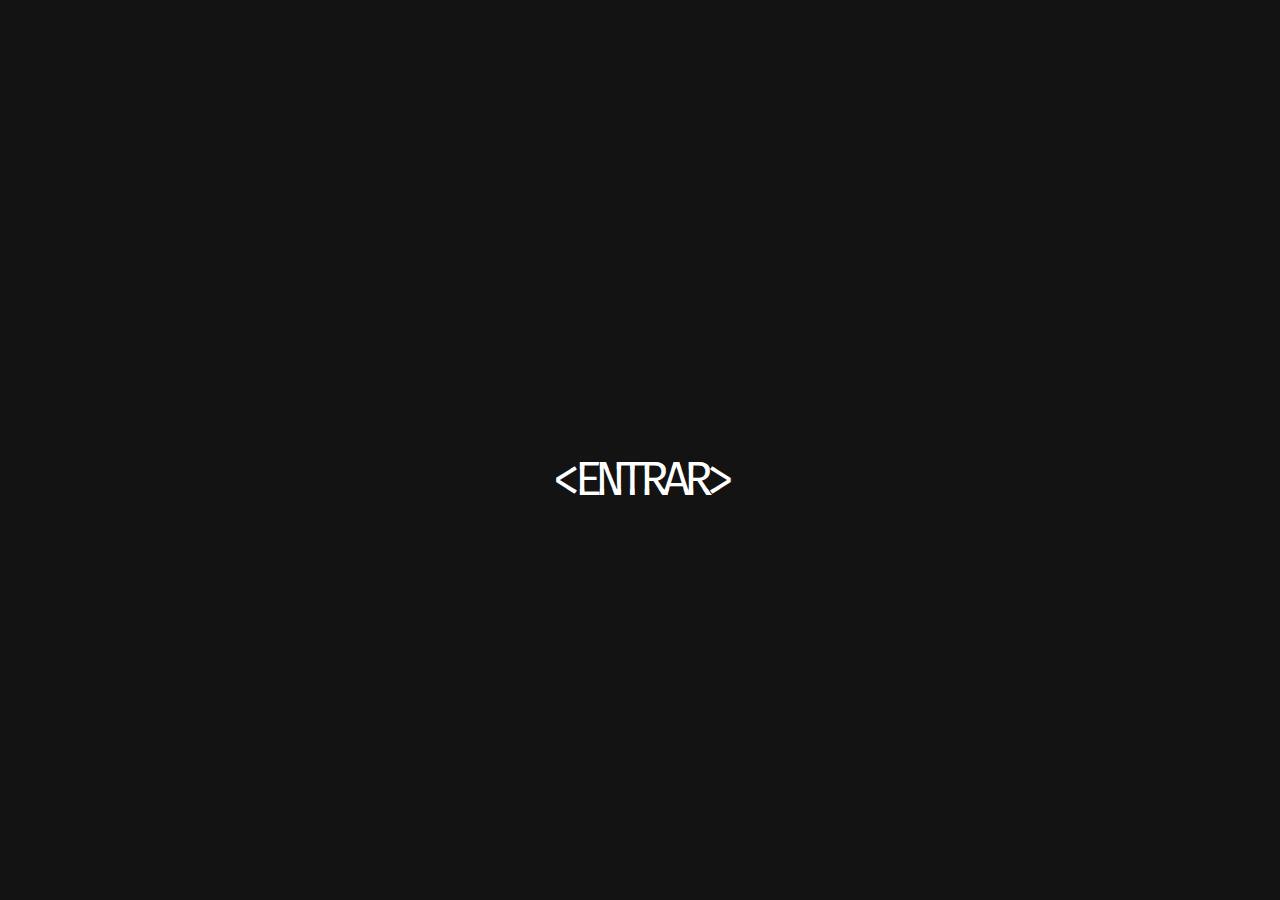
<file: index.html>
<!DOCTYPE html>
<html>
<head>
	<meta name="viewport" content="width=device-width, initial-scale=1">
	<link rel="stylesheet" type="text/css" href="enter.css">
	<title>👤</title>
</head>
<body>
	<div title="<ENTRAR>"><a href="main.html">&ltENTRAR&gt</a></div>
</body>
</html>
</file>
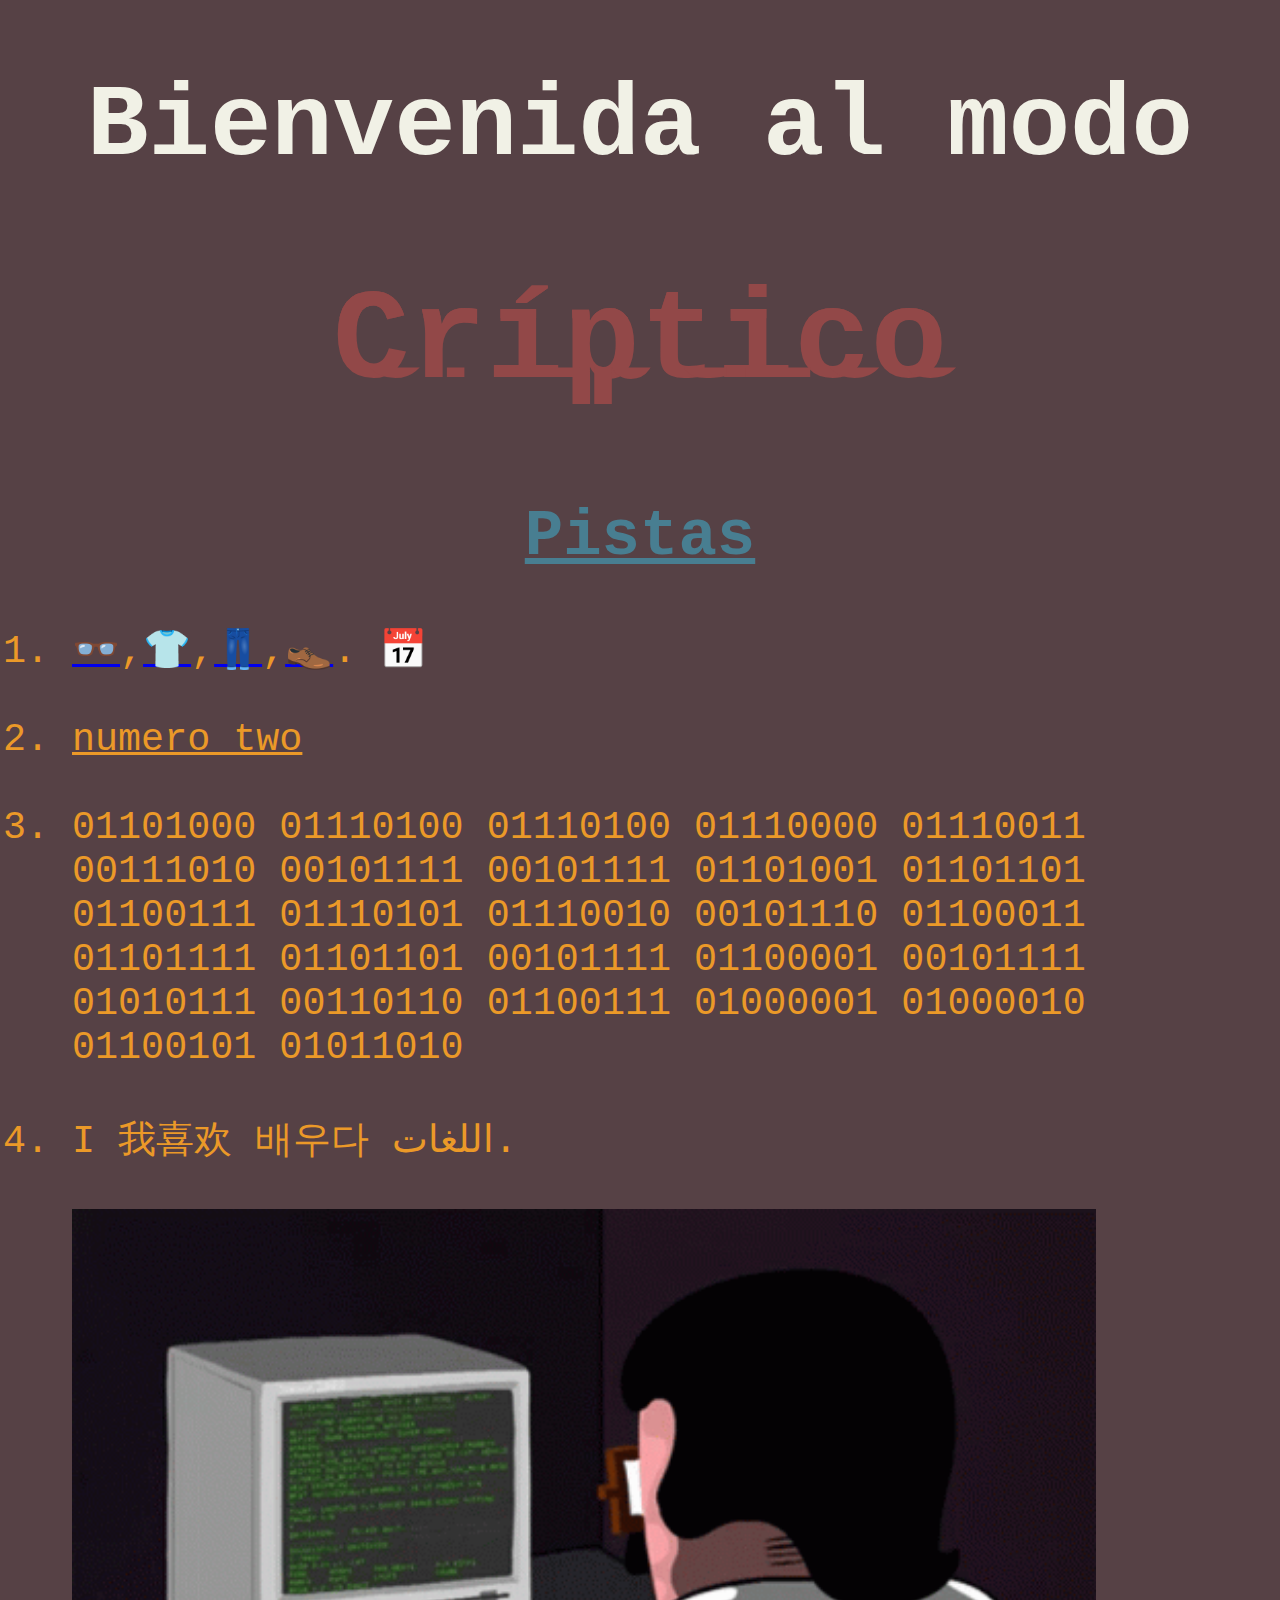
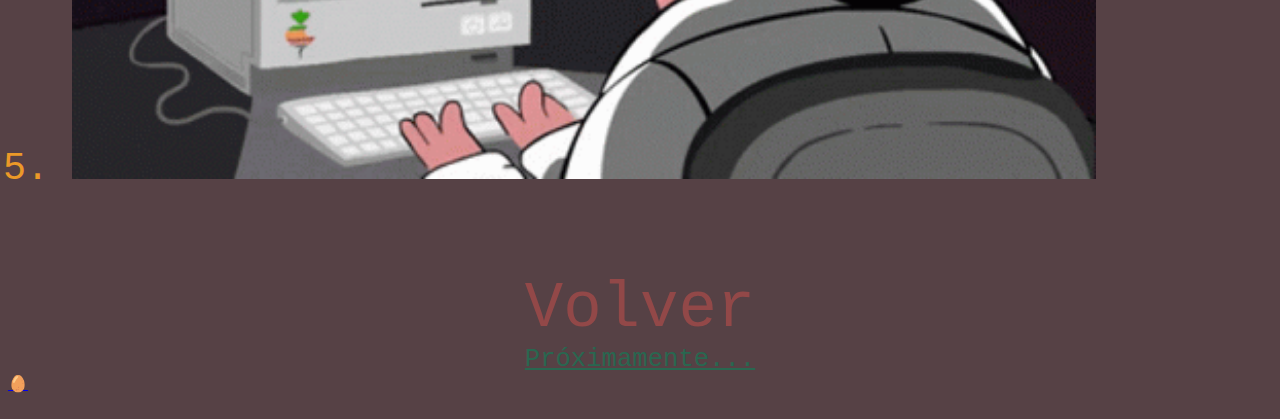
<file: cryptic.html>
<!DOCTYPE html>
<html>
<head>
	<meta charset="utf-8">
	<meta name="viewport" content="width=device-width, initial-scale=1">
	<link rel="stylesheet" type="text/css" href="cryptic.css">
	<title>🕶</title>
</head>
<body>
	<h1>Bienvenida al modo</h1>
	<h1 id='glitch-text' title="Críptico">Críptico</h1>
	<h2>Pistas</h2>
	<ol>

		<li>
			<a href="https://images1.pixlis.com/background-image-horizontal-lines-and-stripes-seamless-tileable-black-red-22homp.png" target="_blank">👓</a>,<a href="https://www.kaindl.com/fileadmin/_processed_/d/8/csm_2162_PE_Dekorbild_0ec3e17e00.jpg" target="_blank">👕</a>,<a href="https://lh3.googleusercontent.com/proxy/wA6l9pUoT6N5_2PlOSffLcxZrLsvSeHxIBHkbT0YKhaZZrCzAQfAeuJOVxknr2BZOGbvxtHhWk21OZmt4qg8iUjX34qTksNnDjoTy0qNpbiht42SoqnFaI-EYwgiMqFzqogwNsBPn9EU26dVzE_DZluUfmPz73AOVNqOKy6M9a2rIr11gQ" target="_blank">👖</a>,<a href="https://media.istockphoto.com/photos/deep-leather-texture-in-exciting-color-dark-brown-leather-background-picture-id1062419990?k=20&m=1062419990&s=170667a&w=0&h=yZARMYCcTaqJsIX_lEoSxY72GSmXsfnRPFzNwf7FCMo=" target="_blank">👞</a>. 📅
		</li>
		<br>
		<li>
			<a class="clue-link" href="https://puzzel.org/en/jigsaw/play?p=-MrQVo8mRIj3cFWjqwyo" target="_blank">numero two</a>
		</li>
		<br>
		<li>
			01101000 01110100 01110100 01110000 01110011 00111010 00101111 00101111 01101001 01101101 01100111 01110101 01110010 00101110 01100011 01101111 01101101 00101111 01100001 00101111 01010111 00110110 01100111 01000001 01000010 01100101 01011010
		</li>
		<br>
		<li>
			I 我喜欢 배우다 اللغات. 
		</li>
		<br>
		<li>
			<img id='clue-gif' src="src/coding.gif" title="No supe cómo más poner que me gusta la computación... Espero que veas esto desde una pc y puedas leer esto">
		</li>
		<br>

	</ol>
	<center>
		<a id='volver' onclick="history.back()">Volver</a>
		<br>
		<a id="tba" href="waymore.html">Próximamente...</a>
	</center>

	<a href="https://youtu.be/dQw4w9WgXcQ" target="_blank">🥚</a>
</body>
</html>
</file>
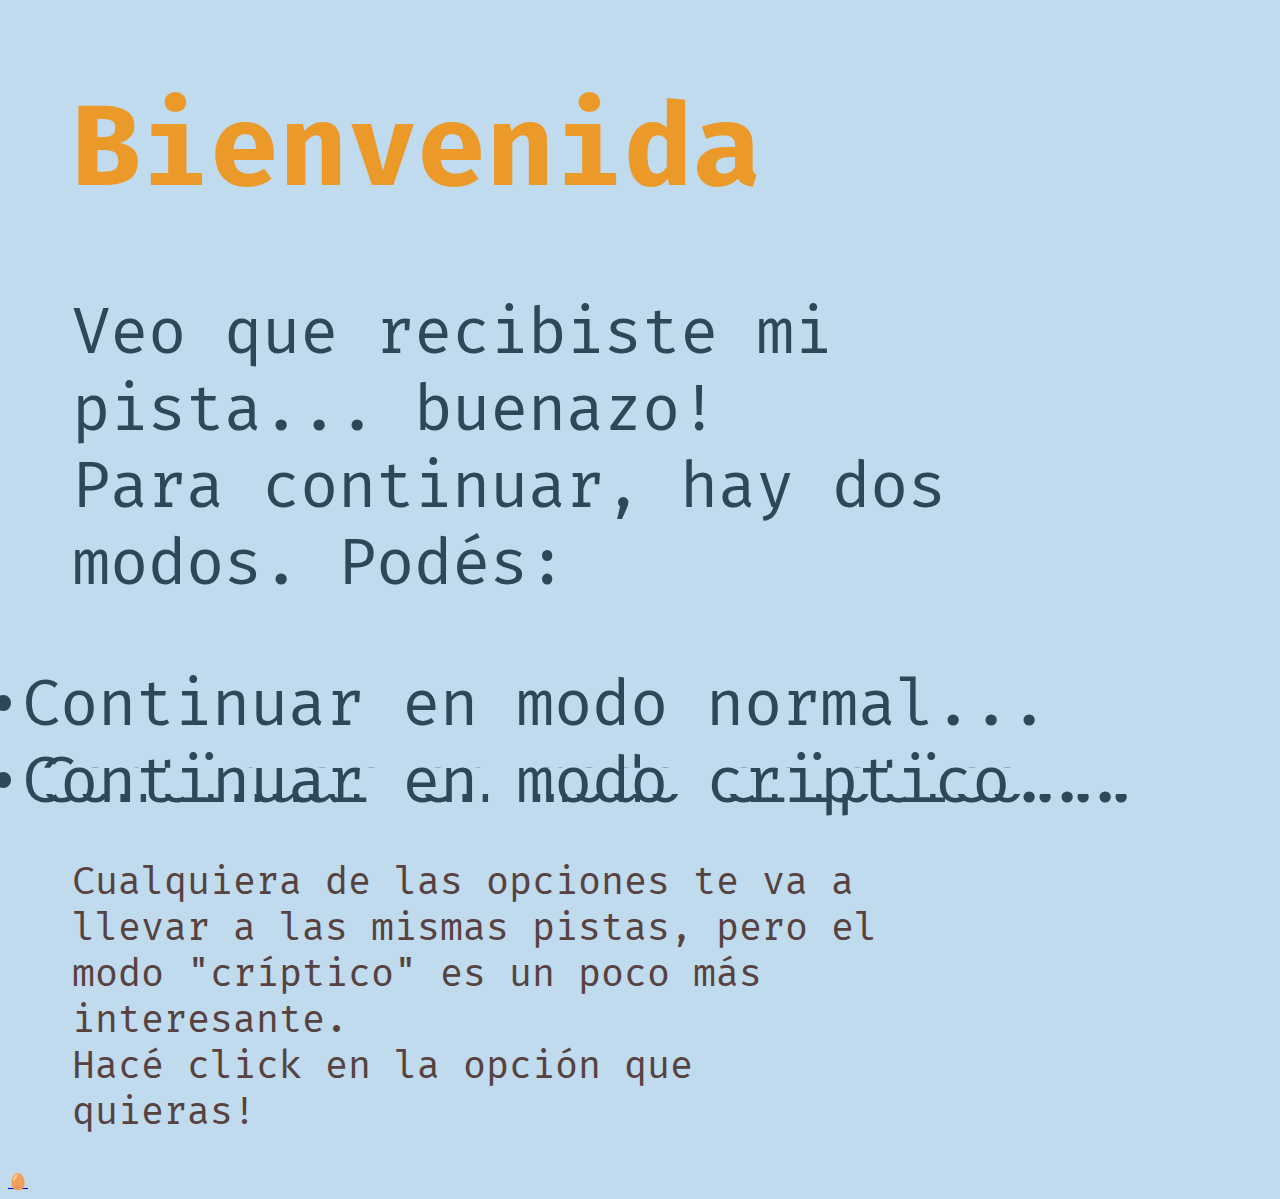
<file: main.html>
<!doctype html>

<html>

	<head>

		<meta name="viewport" content="width=device-width, initial-scale=1">
		<title>👥</title>
		<link rel="stylesheet" type="text/css" href="style.css">

	</head>

	<body>

		<div id='content-wrapper'>
			<h1>Bienvenida</h1>
			<p >Veo que recibiste mi pista... buenazo!
			Para continuar, hay dos modos. Podés:</p>
			<ul>
				<li>&#8226<a href="normal.html" id="normal-link">Continuar en  modo normal...</a></li>
				<li id='gltch'>&#8226<a href="cryptic.html" id='glitch-text' title="&#8226Continuar en modo criptico...">Continuar en modo criptico...</a></li>
			</ul>
			<p id='explanation'>Cualquiera de las opciones te va a llevar a las mismas pistas, pero el modo "críptico" es un poco más interesante.
			Hacé click en la opción que quieras!</p>
		</div>

		<a href="https://youtu.be/dQw4w9WgXcQ" target="_blank">🥚</a>

	</body>

</html>
</file>
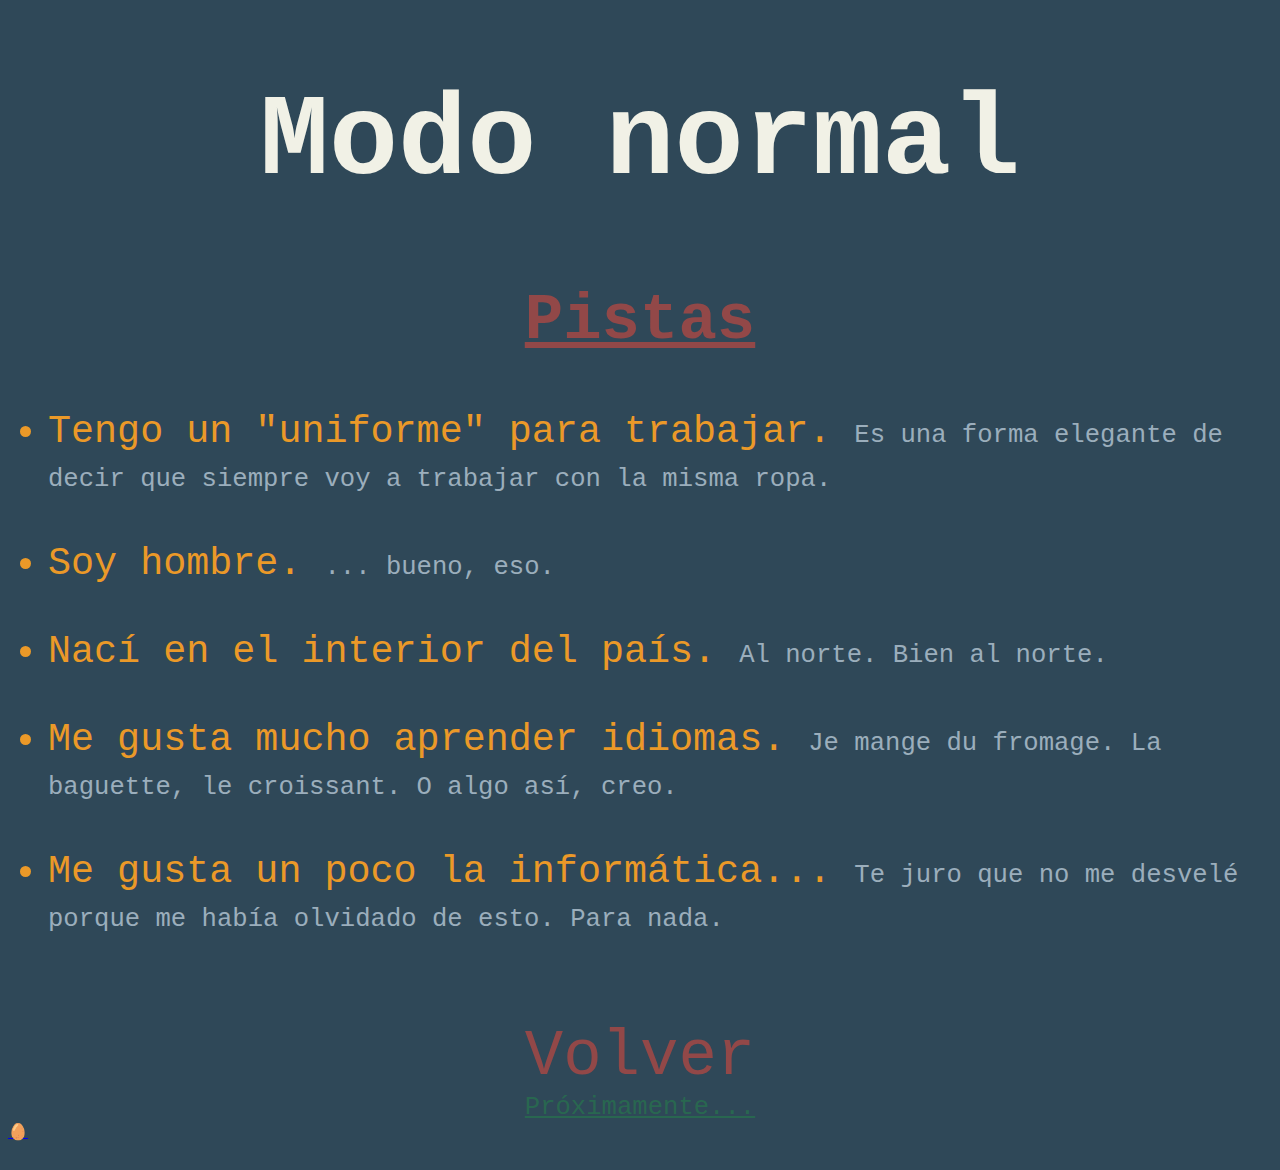
<file: normal.html>
<!DOCTYPE html>
<html>
<head>
	<meta charset="utf-8">
	<meta name="viewport" content="width=device-width, initial-scale=1">
	<link rel="stylesheet" type="text/css" href="normal.css">
	<title>👓</title>
</head>
<body>
	<h1>Modo normal</h1>
	<h2>Pistas</h2>
	<ul class="clue-list">

		<li>
			Tengo un "uniforme" para trabajar.
			<span class="pista-exp">Es una forma elegante de decir que siempre voy a trabajar con la misma ropa.</span>
		</li>
		<br>
		<li>
			Soy hombre.
			<span class="pista-exp">... bueno, eso.</span>
		</li>
		<br>
		<li>
			Nací en el interior del país.
			<span class="pista-exp">Al norte. Bien al norte.</span>
		</li>
		<br>
		<li>
			Me gusta mucho aprender idiomas.
			<span class="pista-exp">Je mange du fromage. La baguette, le croissant. O algo así, creo.</span>
		</li>
		<br>
		<li>
			Me gusta un poco la informática...
			<span class="pista-exp">Te juro que no me desvelé porque me había olvidado de esto. Para nada.</span>
		</li>
		<br>

	</ul>
	<center>
		<a id='volver' onclick="history.back()">Volver</a>
		<br>
		<a id="tba" href="waymore.html">Próximamente...</a>
	</center>

	<a href="https://youtu.be/dQw4w9WgXcQ" target="_blank">🥚</a>
</body>
</html>
</file>
<file: enter.css>
@import url('https://fonts.googleapis.com/css?family=Fira+Mono:400');

body{ 
  display: flex;
  width: 100%;
  height: 100%;
  align-items: center;
  justify-content: center;
  margin: 0;
  background: #131313;
  color: #fff;
  font-size: 3em;
  font-family: 'Fira Mono', monospace;
  letter-spacing: -7px;
}

a{
  color: inherit;
  text-decoration: inherit;
}

div{
  position: absolute;
  top: 50%;
  bottom: 50%;
  animation: glitch 1s linear infinite;
}

@keyframes glitch{
  2%,64%{
    transform: translate(2px,0) skew(0deg);
  }
  4%,60%{
    transform: translate(-2px,0) skew(0deg);
  }
  62%{
    transform: translate(0,0) skew(5deg); 
  }
}

div:before,
div:after{
  content: attr(title);
  position: absolute;
  left: 0;
}

div:before{
  animation: glitchTop 1s linear infinite;
  clip-path: polygon(0 0, 100% 0, 100% 33%, 0 33%);
  -webkit-clip-path: polygon(0 0, 100% 0, 100% 33%, 0 33%);
}

@keyframes glitchTop{
  2%,64%{
    transform: translate(2px,-2px);
  }
  4%,60%{
    transform: translate(-2px,2px);
  }
  62%{
    transform: translate(13px,-1px) skew(-13deg); 
  }
}

div:after{
  animation: glitchBotom 1.5s linear infinite;
  clip-path: polygon(0 67%, 100% 67%, 100% 100%, 0 100%);
  -webkit-clip-path: polygon(0 67%, 100% 67%, 100% 100%, 0 100%);
}

@keyframes glitchBotom{
  2%,64%{
    transform: translate(-2px,0);
  }
  4%,60%{
    transform: translate(-2px,0);
  }
  62%{
    transform: translate(-22px,5px) skew(21deg); 
  }
}
</file>
<file: cryptic.css>
body{
	background-color: #564145;
	font-family: 'Fira Mono', monospace;
	color: #924848;
}
h1{
	justify-content: center;
	font-size: 8vw;
	text-align: center;
	color: #F1F1E6;
}
h2{
	color: #487E91;
	align-content: left;
	white-space: pre-line;
	font-size: 5vw;
	text-align: center;
	text-decoration: underline;
}
ol{
	padding-left: 5vw;
	color: #EB9928;
	font-size: 3vw;
}
.clue-link{
	color: inherit;
}
.clue-link:hover{
	color: white;
}
@keyframes glitch-animation{
	2%,64%{
    	transform: translate(1px,0) skew(0deg);
  	}
	4%,60%{
		transform: translate(-1px,0) skew(0deg);
	}
	62%{
    	transform: translate(0,0) skew(5deg); 
  	}
}

#glitch-text{
	font-size: 10vw;
	color: inherit;
  	text-decoration: inherit;
  	transition: color 0.1s ease-in;
}
#glitch-text:focus, #glitch-text:hover{
	color: red;
}
#glitch-text:before,
#glitch-text:after{
  content: attr(title);
  position: absolute;
}
#glitch-text:after{
	left: 27.7%;
}

#glitch-text:before{
  	animation: glitchTop 1s linear infinite;
  	clip-path: polygon(0 0, 100% 0, 100% 33%, 0 33%);
  	-webkit-clip-path: polygon(0 0, 100% 0, 100% 33%, 0 33%);
}
@keyframes glitchTop{
  	2%,64%{
    	transform: translate(1px,-1px);
  	}
  	4%,60%{
    	transform: translate(-1px,1px);
  	}
  	62%{
    	transform: translate(6px,-1px) skew(-13deg); 
  	}
}

#glitch-text:after{
  	animation: glitchBotom 1.5s linear infinite;
  	clip-path: polygon(0 67%, 100% 67%, 100% 100%, 0 100%);
  	-webkit-clip-path: polygon(0 67%, 100% 67%, 100% 100%, 0 100%);
}
@keyframes glitchBotom{
  	2%,64%{
    	transform: translate(-1px,0);
  	}
  	4%,60%{
    	transform: translate(-1px,0);
  	}
  	62%{
    	transform: translate(-11px,3px) skew(21deg); 
  	}
}

#clue-gif{
	width: 80vw;
}

#volver{
	cursor: pointer;
	font-size: 5vw;	
}
#volver:hover, #volver:focus{
	color: #487E91;
}
a#tba{
	color: #296750;
	font-size: 2vw;
}
a#tba:hover, a#tba:focus{
	color: #8B4A48;
}
</file>
<file: style.css>
@import url('https://fonts.googleapis.com/css?family=Fira+Mono:400');

body{
  font-family: 'Fira Mono', monospace;
	background-color: #C0DAEE;
	color: #2F4858;
}

#content-wrapper{
	padding: 0 5vw;
	width: 80vw;
}
h1{
	justify-content: center;
	font-size: 9vw;
	text-align: left;
	color: #EB9928;
}
p{
	align-content: left;
	white-space: pre-line;
	font-size: 5vw;
}
ul{
	margin-left: -10vw;
}
li{
	text-align: left;
	display: table-row;
	white-space: nowrap;
	font-size: 5vw;
}
#normal-link{
	color: inherit;
	text-decoration: inherit;
}
#normal-link:focus, #normal-link:hover{
	color: #487E91;
}

#explanation{
	justify-content: center;
	width: 80%;
	font-size: 3vw;
	color: #574240;
}
#gltch{
	animation: glitch-animation 1s linear infinite;	
}
@keyframes glitch-animation{
	2%,64%{
    	transform: translate(1px,0) skew(0deg);
  	}
	4%,60%{
		transform: translate(-1px,0) skew(0deg);
	}
	62%{
    	transform: translate(0,0) skew(5deg); 
  	}
}

#glitch-text{
	color: inherit;
  	text-decoration: inherit;
}
#glitch-text:focus, #glitch-text:hover{
	color: red;
}
#glitch-text:before,
#glitch-text:after{
  content: attr(title);
  position: absolute;
  left: 0;
}

#glitch-text:before{
  	animation: glitchTop 1s linear infinite;
  	clip-path: polygon(0 0, 100% 0, 100% 33%, 0 33%);
  	-webkit-clip-path: polygon(0 0, 100% 0, 100% 33%, 0 33%);
}
@keyframes glitchTop{
  	2%,64%{
    	transform: translate(1px,-1px);
  	}
  	4%,60%{
    	transform: translate(-1px,1px);
  	}
  	62%{
    	transform: translate(6px,-1px) skew(-13deg); 
  	}
}

#glitch-text:after{
  	animation: glitchBotom 1.5s linear infinite;
  	clip-path: polygon(0 67%, 100% 67%, 100% 100%, 0 100%);
  	-webkit-clip-path: polygon(0 67%, 100% 67%, 100% 100%, 0 100%);
}
@keyframes glitchBotom{
  	2%,64%{
    	transform: translate(-1px,0);
  	}
  	4%,60%{
    	transform: translate(-1px,0);
  	}
  	62%{
    	transform: translate(-11px,3px) skew(21deg); 
  	}
}
</file>
<file: normal.css>
body{
	background-color: #2F4858;
	font-family: 'Fira Mono', monospace;
	color: #924848;
}
h1{
	justify-content: center;
	font-size: 9vw;
	text-align: center;
	color: #F1F1E6;
}
h2{
	align-content: left;
	white-space: pre-line;
	font-size: 5vw;
	text-align: center;
	text-decoration: underline;
}
.clue-list{
	color: #EB9928;
	font-size: 3vw;
}
.pista-exp{
	color: #9BAEBC;
	font-size: 2vw;
}
#volver{
	cursor: pointer;
	font-size: 5vw;	
}
#volver:hover, #volver:focus{
	color: #487E91;
}
a#tba{
	color: #296750;
	font-size: 2vw;
}
a#tba:hover, a#tba:focus{
	color: #8B4A48;
}
</file>
